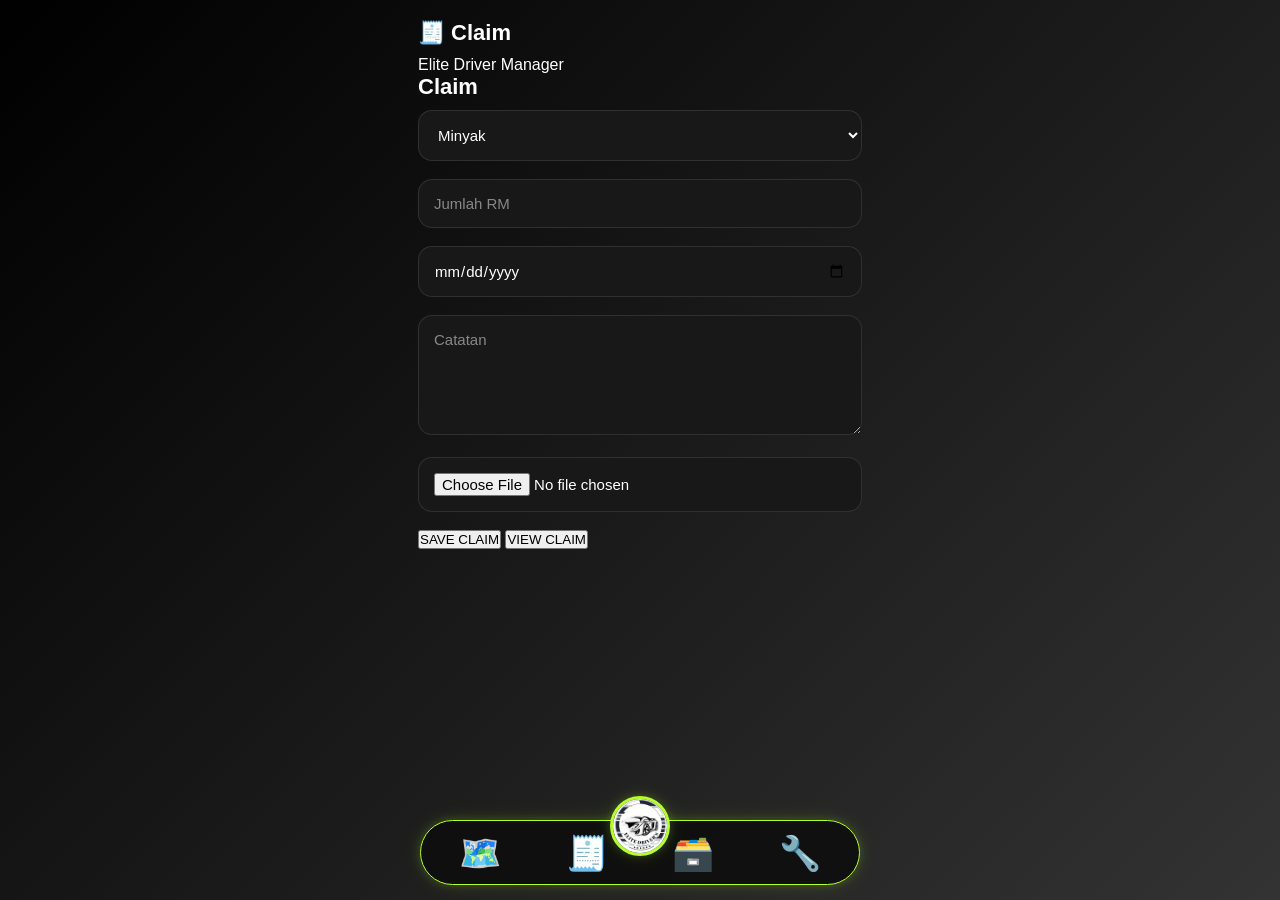
<file: claim.html>
<!DOCTYPE html>
<html>
<head>
<title>Claim - Elite Driver Manager</title>
<link rel="stylesheet" href="css/style.css">
</head>

<body>
<div id="menu"></div>
<div id="theme"></div>

<div class="dashboard">
<div class="card-box">

<h2>🧾 Claim</h2>
<div

<h1>Elite Driver Manager</h1>
  

<h2>Claim</h2>

<select id="type">
<option>Minyak</option>
<option>Tol</option>
<option>Klinik</option>
<option>Grab</option>
<option>Lain-lain</option>
</select>

<br><br>

<input id="amount" type="number" placeholder="Jumlah RM">

<br><br>

<input id="date" type="date">

<br><br>

<textarea id="note" placeholder="Catatan"></textarea>

<br><br>

<input id="receipt" type="file" accept="image/*">

<br><br>

<button onclick="saveClaim()">SAVE CLAIM</button>

<button onclick="viewClaim()">VIEW CLAIM</button>

<p id="claimResult"></p>

</div>


<script>

function saveClaim(){

let claim = {

type: document.getElementById("type").value,

amount: document.getElementById("amount").value,

date: document.getElementById("date").value,

note: document.getElementById("note").value

};


localStorage.setItem("claim", JSON.stringify(claim));
let claims = JSON.parse(localStorage.getItem("claims")) || [];

claims.push(claim);

localStorage.setItem("claims", JSON.stringify(claims));  


alert("Claim berjaya disimpan!");

}



function viewClaim(){

let data = JSON.parse(localStorage.getItem("claim"));


if(data){

document.getElementById("claimResult").innerHTML =

"Jenis: " + data.type +
"<br>Jumlah: RM " + data.amount +
"<br>Tarikh: " + data.date +
"<br>Catatan: " + data.note;

}else{

alert("Tiada rekod claim");

}

}

</script>

<script src="js/theme.js"></script>
<script src="js/menu.js"></script>

</body>
</html>


</body>
</html>
</file>
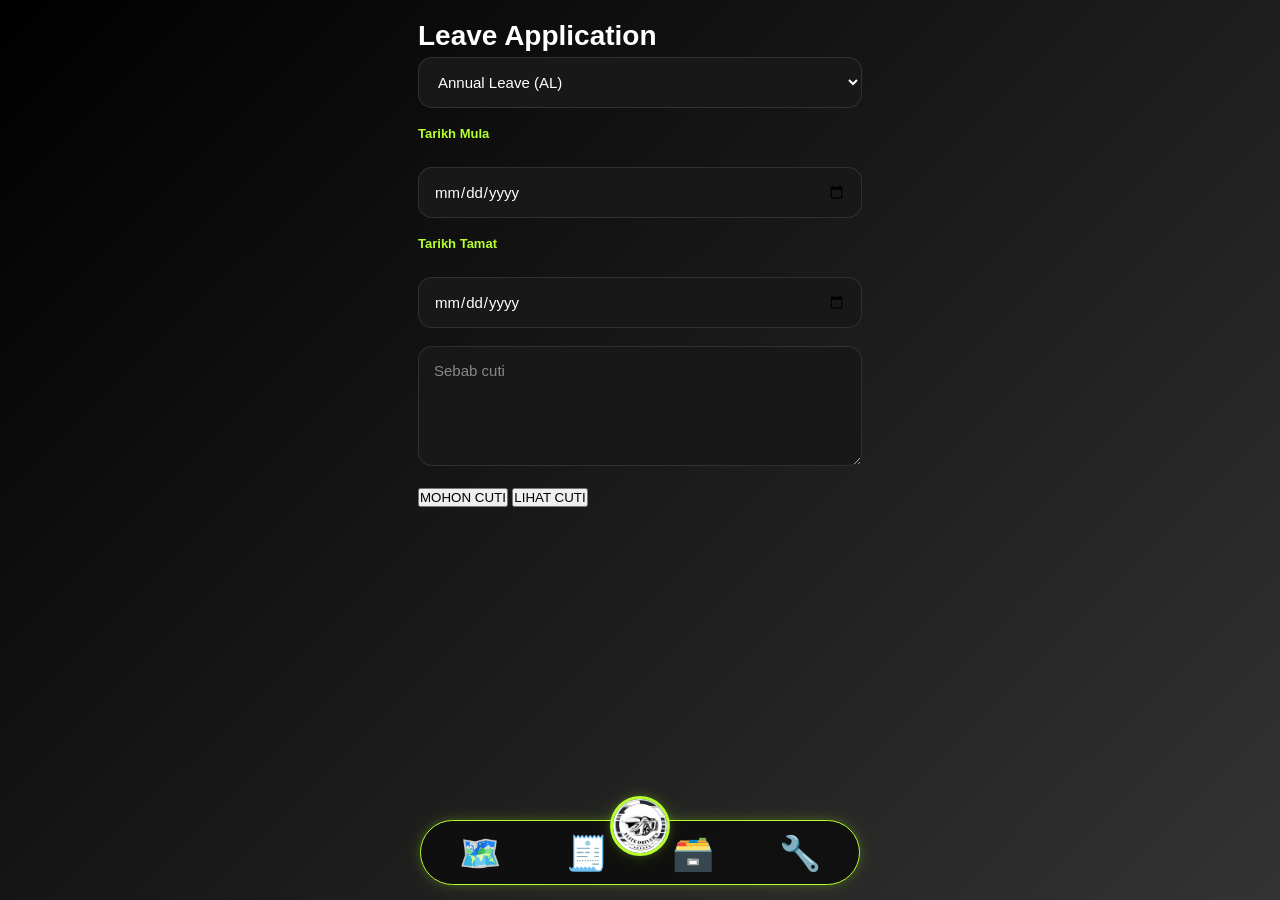
<file: leave.html>
<!DOCTYPE html>
<html>
<head>
  
<title>Leave Application</title>
<link rel="stylesheet" href="css/style.css">


<meta name="viewport" content="width=device-width, initial-scale=1.0">

</head>

<body>

<div id="menu"></div>
<div id="theme"></div>

<div class="dashboard">

<h1>Leave Application</h1>

<select id="leaveType">
<option>Annual Leave (AL)</option>
<option>Medical Leave (MC)</option>
<option>Emergency Leave (EL)</option>
<option>Unpaid Leave (UL)</option>
</select>

<br><br>

<label>Tarikh Mula</label><br>
<input type="date" id="startDate">

<br><br>

<label>Tarikh Tamat</label><br>
<input type="date" id="endDate">

<br><br>

<textarea id="reason" placeholder="Sebab cuti"></textarea>

<br><br>

<button onclick="saveLeave()">MOHON CUTI</button>
<button onclick="viewLeave()">LIHAT CUTI</button>

<p id="leaveResult"></p>

</div>

<script>

function saveLeave(){

let leave = {
type: document.getElementById("leaveType").value,
start: document.getElementById("startDate").value,
end: document.getElementById("endDate").value,
reason: document.getElementById("reason").value,
status: "Pending"
};

localStorage.setItem("leave", JSON.stringify(leave));

alert("Permohonan cuti berjaya dihantar.");

}

function viewLeave(){

let data = JSON.parse(localStorage.getItem("leave"));

if(data){

document.getElementById("leaveResult").innerHTML =
"Jenis: " + data.type +
"<br>Tarikh: " + data.start + " hingga " + data.end +
"<br>Sebab: " + data.reason +
"<br>Status: " + data.status;

}else{

alert("Tiada permohonan cuti.");

}

}

</script>

<script src="js/theme.js"></script>

<script src="js/language.js"></script>

<script src="js/menu.js"></script>

</body>
</html>
</file>
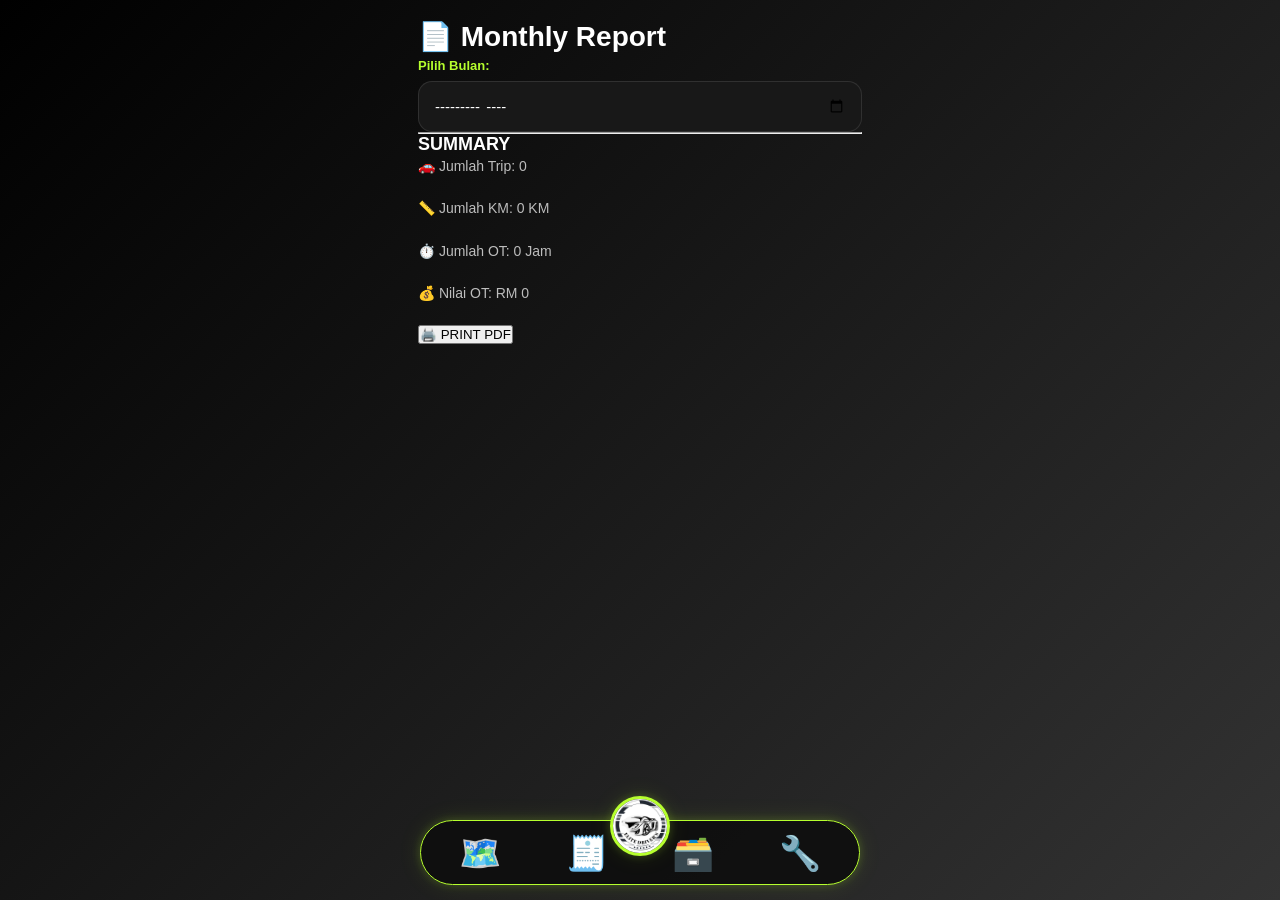
<file: monthly-report.html>
<!DOCTYPE html>
<html>
<head>
<title>Monthly Report</title>
<link rel="stylesheet" href="css/style.css">
</head>

<body>

<div id="menu"></div>
<div id="theme"></div>

<div class="dashboard">

<h1>📄 Monthly Report</h1>



<label>Pilih Bulan:</label>

<input type="month" id="monthSelect" onchange="loadReport()">

<div id="report"></div>

<button onclick="printReport()">
🖨️ PRINT PDF
</button>

</div>


<script>

function loadReport(){

let trips = JSON.parse(localStorage.getItem("trips")) || [];
let selectedMonth = document.getElementById("monthSelect").value;
let html = "";

let totalKM = 0;
let totalOT = 0;
let totalTrip = 0;


trips.forEach(function(trip){

let tripMonth = new Date(trip.date)
.toISOString()
.substring(0,7);

if(selectedMonth && tripMonth !== selectedMonth){
return;
}
totalTrip++;

let km = Number(trip.distance) || 0;

totalKM += km;
if(trip.ot){

totalOT += Number(trip.ot);

}


html += `

<div class="card">

<h3>📅 ${trip.date}</h3>

<p>
🕒 ${trip.startTime} → ${trip.endTime}
</p>

<p>
📍 Destinasi: ${trip.destination}
</p>

<p>
📝 Tujuan: ${trip.purpose}
</p>

<p>
🚗 Jarak: ${km} KM
</p>

</div>

`;

});


html += `

<hr>

<h3>SUMMARY</h3>

<p>
🚗 Jumlah Trip: ${totalTrip}
</p>

<p>
📏 Jumlah KM: ${totalKM} KM
</p>
<p>
⏱️ Jumlah OT: ${totalOT} Jam
</p>

<p>
💰 Nilai OT: RM ${totalOT * 20}
</p>

`;


document.getElementById("report").innerHTML = html;


}
function printReport(){

window.print();

}

loadReport();

</script>

<script src="js/theme.js"></script>

<script src="js/menu.js"></script>

</body>
</html>
</file>
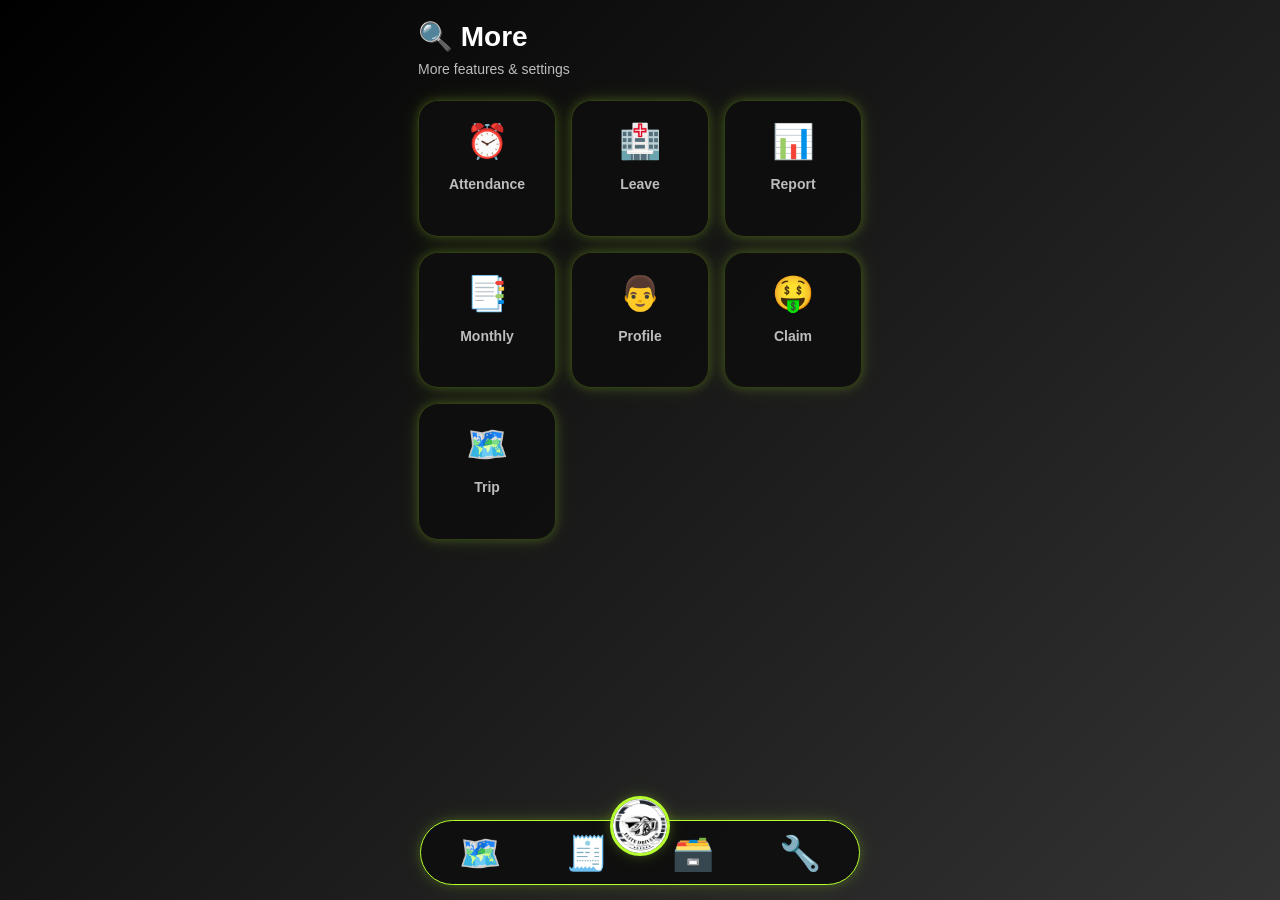
<file: more.html>
<!DOCTYPE html>
<html>

<head>
    <title>More</title>
    <link rel="stylesheet" href="css/style.css">
</head>

<body>

<div id="menu"></div>
<div id="theme"></div>

<div class="dashboard">

    <h1>🔍 More</h1>
    <p>More features & settings</p>

    <div class="more-grid">


        <a href="attendance.html" class="more-card">
            <span>⏰</span>
            <p>Attendance</p>
        </a>

        <a href="leave.html" class="more-card">
            <span>🏥</span>
            <p>Leave</p>
        </a>

        <a href="report.html" class="more-card">
            <span>📊</span>
            <p>Report</p>
        </a>

        <a href="monthly-report.html" class="more-card">
            <span>📑</span>
            <p>Monthly</p>
        </a>

        <a href="profile.html" class="more-card">
            <span>👨</span>
            <p>Profile</p>
        </a>

        <a href="claim.html" class="more-card">
            <span>🤑</span>
            <p>Claim</p>
        </a>

        <a href="trip.html" class="more-card">
            <span>🗺️</span>
            <p>Trip</p>
        </a>

    </div>

</div>

<script src="js/language.js"></script>

<script src="js/menu.js"></script>

<script src="js/theme.js"></script>

</body>
</html>
</file>
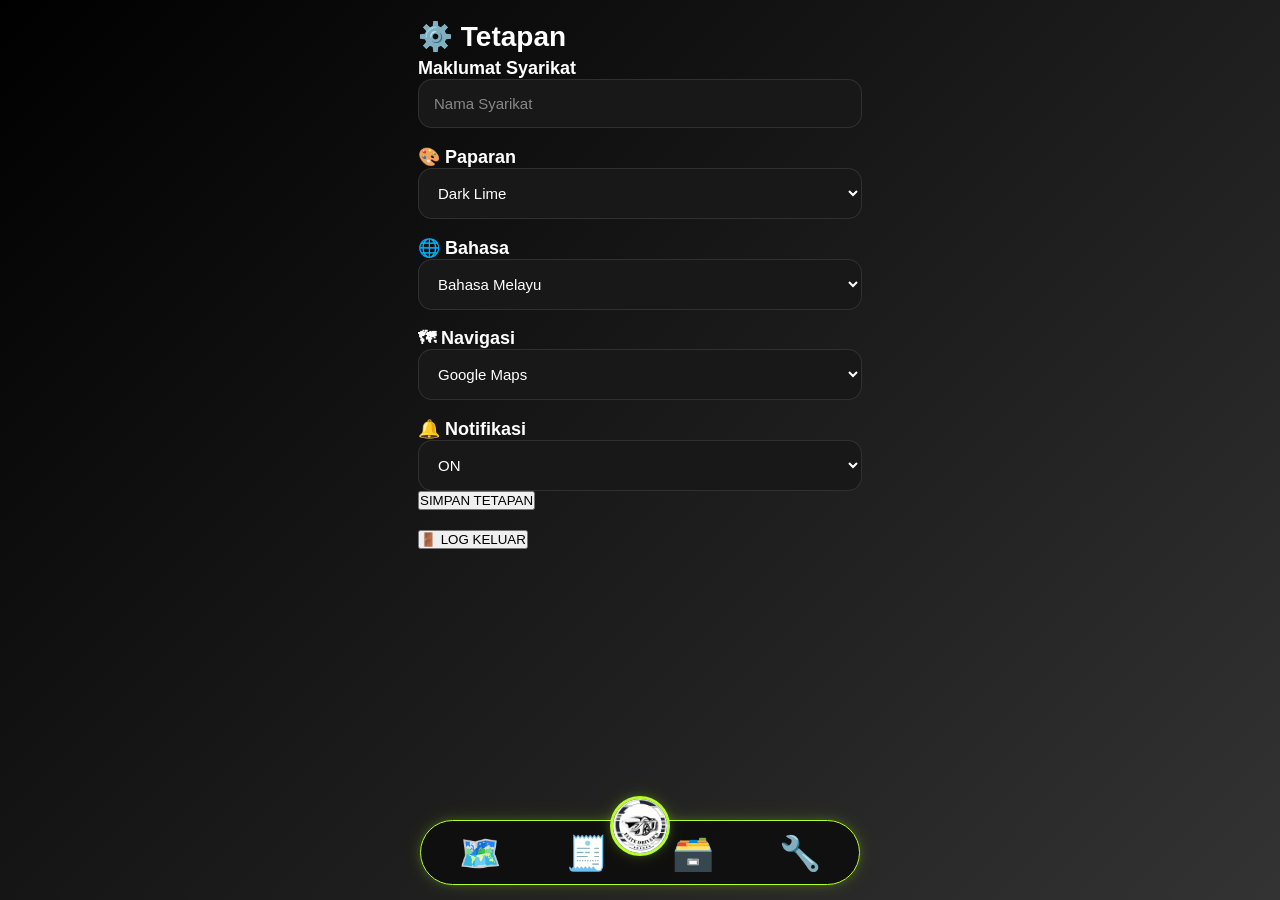
<file: settings.html>
<!DOCTYPE html>
<html>

<head>
<title>Settings - Elite Driver Manager</title>
<link rel="stylesheet" href="css/style.css">
</head>

<body>
<div id="menu"></div>


<div class="dashboard">

<!-- TAMBAH data-lang UNTUK TERJEMAHAN -->
<h1 data-lang="nav-settings">⚙️ Settings</h1>
  
<h3 data-lang="title-company">Company Info</h3>
<input id="company" data-lang="placeholder-company" placeholder="Nama Syarikat">

<br><br>
<h3 data-lang="title-appearance">🎨 Appearance</h3>

<select id="theme">
<option value="dark">Dark Lime</option>
<option value="blue">Blue Sky</option>
<option value="carbon">Carbon Gray</option>
<option value="emerald">Emerald Green</option>
<option value="purple">Purple Neon</option>
<option value="sunset">Sunset Orange</option>
</select>

<br><br>

<h3 data-lang="title-language">🌐 Language</h3>
<select id="language">
<option value="ms">Bahasa Melayu</option>
<option value="en">English</option>
</select>

<br><br>


<h3 data-lang="title-navigation">🗺 Navigation</h3>
<select id="map">
<option value="google">Google Maps</option>
<option value="waze">Waze</option>
</select>

<br><br>


<h3 data-lang="title-notification">🔔 Notification</h3>
<select id="notify">
<option value="on">ON</option>
<option value="off">OFF</option>
</select>


<button onclick="saveSetting()" data-lang="btn-save">
SAVE SETTINGS
</button>

<p id="result"></p>
  
<button onclick="logout()" data-lang="btn-logout">
🚪 LOGOUT
</button>

</div>


<script>
  


function logout(){
    localStorage.removeItem("login");
    window.location="index.html";
}


function saveSetting(){

    localStorage.setItem("company", document.getElementById("company").value);
    localStorage.setItem("theme", document.getElementById("theme").value);
    localStorage.setItem("language", document.getElementById("language").value);
    localStorage.setItem("map", document.getElementById("map").value);
    localStorage.setItem("notify", document.getElementById("notify").value);

    applyTheme();
    applyLanguage();

    const currentLang = localStorage.getItem("language") || "ms";

    document.getElementById("result").innerHTML =
    currentLang === "en" 
    ? "✅ Settings saved successfully" 
    : "✅ Settings berjaya disimpan";
}



function loadSetting(){

    document.getElementById("company").value = localStorage.getItem("company") || "";

    document.getElementById("theme").value = localStorage.getItem("theme") || "dark";

    document.getElementById("language").value = localStorage.getItem("language") || "ms";

    document.getElementById("map").value = localStorage.getItem("map") || "google";

    document.getElementById("notify").value = localStorage.getItem("notify") || "on";

    
    applyTheme();
    

}
function applyTheme(){
    initTheme();
}
</script>

<script src="js/theme.js"></script>

<!-- HUBUNGKAN FAIL BAHASA DI SINI -->
<script src="js/language.js"></script>
<script src="js/menu.js"></script>
<script>
loadSetting();
</script>
</body>

</html>
</file>
<file: css/style.css>
/*=====================================================
 ELITE DRIVER MANAGER PREMIUM CSS
 PART 1
 Theme + Reset + Body + Login + Card + Form
=====================================================*/


/*========================
 ROOT THEME
========================*/

:root{

    --primary:#B6FF2E;
    --primary-dark:#8ED61D;

    --bg:#030303;
    --card:rgba(15,15,15,.92);
    --input:#181818;

    --text:#ffffff;
    --text2:#bdbdbd;

    --success:#00e676;
    --danger:#ff3d57;
    --warning:#ffc107;

    --radius:20px;


    --shadow:
    0 0 10px rgba(182,255,46,.20),
    0 0 25px rgba(182,255,46,.10);


    --shadow-hover:
    0 0 20px rgba(182,255,46,.50),
    0 0 45px rgba(182,255,46,.25);

}


/*========================
 LIGHT THEME
========================*/

body.light-theme{

    --bg:#f5f6fa;

    --card:#ffffff;

    --input:#ffffff;

    --text:#111111;

    --text2:#666666;


    --shadow:
    0 5px 20px rgba(0,0,0,.10);


    --shadow-hover:
    0 10px 35px rgba(0,0,0,.18);

}



/*========================
 RESET
========================*/

*{

    margin:0;
    padding:0;

    box-sizing:border-box;

    font-family:"Segoe UI",sans-serif;

    -webkit-tap-highlight-color:transparent;

}



html{

    scroll-behavior:smooth;

}



/*========================
 BODY
========================*/

body{

    background:var(--bg);

    color:var(--text);

    min-height:100vh;


    padding:
    20px
    18px
    110px
    18px;


    transition:.35s;

}



/*========================
 TEXT
========================*/

h1{

    font-size:28px;

    font-weight:800;

    margin-bottom:8px;

}


h2{

    font-size:22px;

    font-weight:700;

    margin-bottom:10px;

}


h3{

    font-size:18px;

    font-weight:700;

}


p{

    color:var(--text2);

    line-height:1.6;

}



/*========================
 LINK
========================*/

a{

    color:var(--primary);

    text-decoration:none;

}



/*========================
 LOGIN PAGE
========================*/

.auth-page,
.login-page{

    display:flex;

    justify-content:center;

    align-items:center;

    min-height:90vh;

}



/*========================
 LOGIN CARD
========================*/

.auth-container,
.login-card,
.register-card,
.login-box{


    width:100%;

    max-width:420px;


    background:var(--card);


    padding:30px;


    border-radius:25px;


    border:

    1px solid rgba(182,255,46,.25);


    box-shadow:var(--shadow);


    transition:.35s;

}



.auth-container:hover,
.login-card:hover,
.register-card:hover,
.login-box:hover{


    transform:translateY(-6px);


    box-shadow:var(--shadow-hover);

}



/*========================
 LOGO LOGIN
========================*/

.auth-logo{

    font-size:28px;

    font-weight:900;

    letter-spacing:2px;

    margin-bottom:30px;

    text-align:center;

}


.auth-logo span{

    color:var(--primary);

}



/* LOGIN IMAGE */

.login-box img,
.auth-container img,
.login-card img{


    width:100px;

    height:100px;


    object-fit:contain;


    display:block;


    margin:0 auto 20px;

}



/*========================
 UNIVERSAL CARD
========================*/

.card,
.trip-card,
.claim-card,
.leave-card,
.profile-card,
.report-card,
.settings-card,
.attendance-card,
.history-item{


    background:var(--card);


    padding:20px;


    border-radius:20px;


    margin-bottom:18px;


    border:

    1px solid rgba(182,255,46,.20);


    box-shadow:var(--shadow);


    transition:.35s;

}



.card:hover,
.trip-card:hover,
.claim-card:hover,
.leave-card:hover,
.profile-card:hover,
.report-card:hover,
.settings-card:hover,
.attendance-card:hover,
.history-item:hover{


    transform:translateY(-5px);


    box-shadow:var(--shadow-hover);

}



/*========================
 CARD TITLE
========================*/

.card-title{

    font-size:18px;

    font-weight:700;

    color:var(--primary);

    margin-bottom:15px;

}



/*========================
 CARD ROW
========================*/

.card-row{


    display:flex;


    justify-content:space-between;


    padding:12px 0;


    border-bottom:

    1px solid rgba(255,255,255,.05);


    font-size:14px;

}



/*========================
 FORM
========================*/

.form-group{

    margin-bottom:18px;

}



/*========================
 LABEL
========================*/

label{

    display:block;


    margin-bottom:8px;


    font-size:13px;


    font-weight:700;


    color:var(--primary);

}



/*========================
 INPUT
========================*/

input,
select,
textarea{


    width:100%;


    padding:15px;


    background:var(--input);


    color:var(--text);


    border-radius:14px;


    border:

    1px solid rgba(255,255,255,.10);


    font-size:15px;


    transition:.30s;

}



/*========================
 INPUT FOCUS
========================*/

input:focus,
select:focus,
textarea:focus{


    outline:none;


    border-color:var(--primary);


    box-shadow:

    0 0 12px rgba(182,255,46,.35);

}



/*========================
 PLACEHOLDER
========================*/

::placeholder{

    color:#888;

}



/*========================
 TEXTAREA
========================*/

textarea{

    resize:vertical;

    min-height:120px;

}
/*=====================================================
 ELITE DRIVER MANAGER PREMIUM CSS
 PART 2
 Dashboard + Statistics + Action Menu + Button
=====================================================*/


/*========================
 DASHBOARD
========================*/

.dashboard{

    width:100%;

    animation:fadeUp .4s ease;

}


.dashboard h1{

    font-size:28px;

    font-weight:800;

    margin-bottom:5px;

}


.dashboard p{

    font-size:14px;

    color:var(--text2);

    margin-bottom:20px;

}



/*========================
 WELCOME CARD
========================*/

.welcome-card{

    background:linear-gradient(
    135deg,
    #1d1d1d,
    #101010
    );


    border:

    1px solid rgba(182,255,46,.25);


    border-radius:20px;


    padding:20px;


    box-shadow:var(--shadow);


    margin-bottom:20px;

}



body.light-theme .welcome-card{

    background:#ffffff;

}



/*========================
 STATISTICS GRID
========================*/

.stats-grid{


    display:grid;


    grid-template-columns:repeat(2,1fr);


    gap:15px;


    margin-bottom:20px;

}



/*========================
 STAT CARD
========================*/

.stat-card{


    background:var(--card);


    padding:18px;


    border-radius:18px;


    text-align:center;


    border:

    1px solid rgba(182,255,46,.20);


    box-shadow:var(--shadow);


    transition:.30s;

}



.stat-card:hover{


    transform:translateY(-5px);


    box-shadow:var(--shadow-hover);

}



.stat-card h2{


    font-size:24px;


    color:var(--primary);


    margin-bottom:5px;

}



.stat-card span{


    font-size:13px;


    color:var(--text2);

}



/*========================
 ACTION GRID
========================*/

.action-grid{


    display:grid;


    grid-template-columns:repeat(2,1fr);


    gap:15px;


    margin-top:20px;

}



/*========================
 ACTION ITEM
========================*/

.action-item{


    background:var(--card);


    border-radius:18px;


    padding:18px 12px;


    display:flex;


    flex-direction:column;


    justify-content:center;


    align-items:center;


    cursor:pointer;


    transition:.30s;


    border:

    1px solid rgba(182,255,46,.20);


    box-shadow:var(--shadow);

}



.action-item:hover{


    transform:translateY(-4px);


    box-shadow:var(--shadow-hover);


    border-color:var(--primary);

}



/*========================
 ACTION ICON
========================*/

.action-item i,
.action-item img{


    font-size:28px;


    width:30px;


    height:30px;


    margin-bottom:10px;


    object-fit:contain;

}



/*========================
 ACTION TEXT
========================*/

.action-item span{


    font-size:12px;


    font-weight:700;


    text-align:center;


    text-transform:uppercase;


    letter-spacing:.5px;


    color:var(--text);

}



/*========================
 ACTION CARD
========================*/

.action-card{


    background:var(--card);


    padding:20px;


    border-radius:20px;


    margin-bottom:18px;


    border:

    1px solid rgba(182,255,46,.20);


    box-shadow:var(--shadow);

}



.action-card h3{


    color:var(--primary);


    margin-bottom:15px;

}



/*========================
 ACTION LIST
========================*/

.action-list{


    display:grid;


    grid-template-columns:repeat(3,1fr);


    gap:12px;

}



.action-list button,
.action-list a{


    background:var(--input);


    color:var(--text);


    border:

    1px solid rgba(182,255,46,.25);


    border-radius:15px;


    padding:15px 5px;


    font-size:12px;


    font-weight:700;


    text-align:center;


    cursor:pointer;


    transition:.3s;

}



.action-list button:hover,
.action-list a:hover{


    transform:translateY(-5px);


    background:var(--primary);


    color:#000;


    box-shadow:var(--shadow-hover);

}



/*========================
 BUTTON BASE
========================*/

.btn{


    width:100%;


    padding:15px;


    border:none;


    border-radius:15px;


    font-size:15px;


    font-weight:700;


    cursor:pointer;


    transition:.30s;

}



/*========================
 PRIMARY BUTTON
========================*/

.btn-primary{


    background:var(--primary);


    color:#000;

}



.btn-primary:hover{


    transform:translateY(-3px);


    box-shadow:

    0 0 20px rgba(182,255,46,.6);

}



/*========================
 SUCCESS BUTTON
========================*/

.btn-success{


    background:var(--success);


    color:#000;

}



.btn-success:hover{


    box-shadow:

    0 0 20px rgba(0,230,118,.7);

}



/*========================
 DANGER BUTTON
========================*/

.btn-danger{


    background:var(--danger);


    color:#fff;

}



.btn-danger:hover{


    box-shadow:

    0 0 20px rgba(255,61,87,.7);

}



/*========================
 CHECK IN BUTTON
========================*/

.btn-in{


    background:#4CAF50;


    color:#fff;

}



.btn-in:hover{


    transform:translateY(-3px);


    box-shadow:

    0 0 20px #4CAF50;

}



/*========================
 CHECK OUT BUTTON
========================*/

.btn-out{


    background:#F44336;


    color:#fff;

}



.btn-out:hover{


    transform:translateY(-3px);


    box-shadow:

    0 0 20px #F44336;

}



/*========================
 MENU BUTTON
========================*/

.btn-menu{


    background:var(--primary);


    color:#000;

}



.btn-menu:hover{


    transform:translateY(-3px);


    box-shadow:

    0 0 20px rgba(182,255,46,.8);

}



/*========================
 BUTTON GROUP
========================*/

.btn-group{


    display:grid;


    grid-template-columns:repeat(2,1fr);


    gap:12px;


    margin-top:15px;

}



/*========================
 SUMMARY BOX
========================*/

.summary{


    background:var(--card);


    padding:20px;


    border-radius:20px;


    border:

    1px solid rgba(182,255,46,.20);


    box-shadow:var(--shadow);


    display:grid;


    grid-template-columns:repeat(2,1fr);


    gap:15px;


    margin-bottom:20px;

}



.summary .card{


    margin:0;


    background:var(--input);


    text-align:center;


    padding:15px;


    border-radius:15px;

}



.summary .card h3{


    font-size:14px;


    color:var(--primary);


    margin-bottom:8px;

}



.summary .card p{


    font-size:18px;


    font-weight:800;


    color:var(--text);

}



/*========================
 ANIMATION
========================*/

@keyframes fadeUp{


    from{


        opacity:0;


        transform:translateY(20px);


    }


    to{


        opacity:1;


        transform:translateY(0);


    }

}
/*=====================================================
 ELITE DRIVER MANAGER PREMIUM CSS
 PART 3
 Attendance + Trip + Claim + Leave
 Report + Profile + Settings
=====================================================*/


/*========================
 PAGE TITLE
========================*/

.page-title{

    font-size:24px;

    font-weight:800;

    margin-bottom:20px;

    color:var(--primary);

}



/*========================
 ATTENDANCE
========================*/

.attendance-card{

    display:flex;

    flex-direction:column;

    gap:12px;

}



.attendance-time{

    font-size:30px;

    font-weight:800;

    color:var(--primary);

}



.attendance-date{

    color:var(--text2);

    font-size:14px;

}



.attendance-status{


    display:inline-block;


    padding:8px 14px;


    border-radius:30px;


    font-size:12px;


    font-weight:700;


    width:max-content;

}



.status-checkin{


    background:rgba(0,230,118,.15);


    color:var(--success);

}



.status-checkout{


    background:rgba(255,61,87,.15);


    color:var(--danger);

}



.status-pending{


    background:rgba(255,193,7,.15);


    color:var(--warning);

}



/*========================
 TRIP
========================*/

.trip-card{


    display:flex;


    flex-direction:column;


    gap:10px;

}



.trip-row{


    display:flex;


    justify-content:space-between;


    font-size:14px;


    border-bottom:

    1px solid rgba(255,255,255,.05);


    padding:8px 0;

}



.trip-distance{


    color:var(--primary);


    font-weight:700;

}



/*========================
 CLAIM
========================*/

.claim-card{


    display:flex;


    flex-direction:column;


    gap:10px;

}



.claim-amount{


    font-size:26px;


    font-weight:800;


    color:var(--primary);

}



.claim-status{


    display:inline-block;


    width:max-content;


    padding:7px 14px;


    border-radius:30px;


    font-size:12px;


    font-weight:700;

}



.claim-approved{


    background:rgba(0,230,118,.15);


    color:var(--success);

}



.claim-pending{


    background:rgba(255,193,7,.15);


    color:var(--warning);

}



.claim-rejected{


    background:rgba(255,61,87,.15);


    color:var(--danger);

}



/*========================
 LEAVE
========================*/

.leave-card{


    display:flex;


    flex-direction:column;


    gap:10px;

}



.leave-type{


    font-size:18px;


    font-weight:700;


    color:var(--primary);

}



.leave-date{


    color:var(--text2);

}



/*========================
 REPORT
========================*/

.report-card{


    display:flex;


    flex-direction:column;


    gap:12px;

}



.report-total{


    font-size:32px;


    font-weight:800;


    color:var(--primary);

}



.report-label{


    color:var(--text2);

}



/*========================
 PROFILE
========================*/

.profile-card{


    text-align:center;

}



.profile-avatar{


    width:100px;


    height:100px;


    border-radius:50%;


    object-fit:cover;


    border:3px solid var(--primary);


    margin:0 auto 15px;


    box-shadow:var(--shadow);

}



.profile-name{


    font-size:22px;


    font-weight:800;

}



.profile-position{


    color:var(--text2);


    margin-top:5px;

}



/*========================
 PROFILE INFO
========================*/

.profile-info{


    display:flex;


    justify-content:space-between;


    padding:12px 0;


    border-bottom:

    1px solid rgba(255,255,255,.06);


    font-size:14px;

}



/*========================
 SETTINGS
========================*/

.settings-card{


    display:flex;


    justify-content:space-between;


    align-items:center;


    padding:18px 20px;


    cursor:pointer;

}



.settings-card:hover{


    transform:translateY(-4px);

}



.settings-title{


    font-size:16px;


    font-weight:700;

}



.settings-subtitle{


    font-size:13px;


    color:var(--text2);


    margin-top:4px;

}



/*========================
 BADGE
========================*/

.badge{


    display:inline-block;


    padding:6px 12px;


    border-radius:30px;


    background:var(--primary);


    color:#000;


    font-size:11px;


    font-weight:700;

}



/*========================
 HISTORY
========================*/

.history-item{


    display:flex;


    justify-content:space-between;


    align-items:center;

}



.history-left{


    display:flex;


    flex-direction:column;


    gap:5px;

}



.history-right{


    font-weight:700;


    color:var(--primary);

}



/*========================
 DIVIDER
========================*/

.divider{


    width:100%;


    height:1px;


    background:rgba(255,255,255,.08);


    margin:18px 0;

}



/*========================
 LOADING
========================*/

.loading{


    text-align:center;


    padding:20px;


    color:var(--text2);

}



/*========================
 EMPTY DATA
========================*/

.empty{


    text-align:center;


    padding:30px 20px;


    color:var(--text2);


    font-size:14px;

}



/*========================
 IMAGE FIX UNIVERSAL
========================*/

img{


    max-width:100%;


    display:block;

}
/*=====================================================
 ELITE DRIVER MANAGER PREMIUM CSS
 PART 4
 Bottom Navigation + Logo + Theme + Animation + Responsive
=====================================================*/


/*========================
 BOTTOM MENU
========================*/

.bottom-menu{

    position:fixed;

    bottom:15px;

    left:20px;

    right:20px;


    height:65px;


    display:flex;


    align-items:center;


    justify-content:center;


    background:var(--card);


    border:1px solid var(--primary);


    border-radius:35px;


    box-shadow:var(--shadow);


    z-index:9999;


    padding:10px;

}



/*========================
 MENU SLIDER
========================*/

.menu-carousel{


    display:flex;


    align-items:center;


    justify-content:space-around;


    width:100%;


    height:100%;


    gap:8px;


    overflow-x:auto;


    scrollbar-width:none;

}



.menu-carousel::-webkit-scrollbar{

    display:none;

}



/*========================
 MENU ITEM
========================*/
.menu-item{
    flex:1;
    display:flex;
    justify-content:center;
    align-items:center;
}
.menu-item{

    flex:1;

    display:flex;

    justify-content:center;

    align-items:center;

    text-decoration:none;

    color:var(--text2);

    transition:.3s;

}


.menu-item i{


    font-size:30px;


    margin-bottom:0px;

}



.menu-item:hover{


    color:var(--primary);

}



.menu-item.active{


    color:var(--primary);


    transform:translateY(-4px);

}
.menu-icon{
    font-size:34px;
    line-height:1;
}


/*========================
 MENU LABEL
========================*/

.menu-label{
    display:none;
}



/*========================
 BULAT LOGO MENU
========================*/

.menu-logo-img{


    width:50px !important;


    height:50px !important;


    border-radius:50% !important;


    object-fit:cover !important;


    display:block !important;


    border:2px solid var(--primary);


    box-shadow:


    0 0 15px rgba(182,255,46,.5);

}



/*========================
 CENTER FLOAT LOGO
========================*/

.floating-logo{


    position:absolute;


    top:-25px;


    left:50%;


    transform:translateX(-50%);



    width:60px;


    height:60px;



    border-radius:50%;


    overflow:hidden;


    background:var(--card);



    border:3px solid var(--primary);



    display:flex;


    justify-content:center;


    align-items:center;



    box-shadow:var(--shadow);


}



.floating-logo img{


    width:70px;


    height:70px;


    object-fit:cover;


}



/*========================
 THEME SWITCH
========================*/

.theme-switch{


    display:flex;


    justify-content:space-between;


    align-items:center;


    padding:15px 0;

}



/*========================
 SWITCH
========================*/

.switch{


    position:relative;


    display:inline-block;


    width:55px;


    height:30px;

}



.switch input{


    display:none;

}



.slider{


    position:absolute;


    cursor:pointer;


    top:0;


    left:0;


    right:0;


    bottom:0;



    background:#555;


    border-radius:30px;


    transition:.30s;

}



.slider:before{


    content:"";


    position:absolute;



    width:22px;


    height:22px;



    left:4px;


    bottom:4px;



    background:white;



    border-radius:50%;



    transition:.30s;

}



input:checked + .slider{


    background:var(--primary);

}



input:checked + .slider:before{


    transform:translateX(25px);

}



/*========================
 TABLE
========================*/

table{


    width:100%;


    border-collapse:collapse;

}



th{


    background:rgba(182,255,46,.15);


    color:var(--primary);


    padding:12px;


    font-size:13px;

}



td{


    padding:12px;


    border-bottom:


    1px solid rgba(255,255,255,.06);


    font-size:13px;

}



/*========================
 SCROLLBAR
========================*/

::-webkit-scrollbar{


    width:6px;

}



::-webkit-scrollbar-track{


    background:transparent;

}



::-webkit-scrollbar-thumb{


    background:var(--primary);


    border-radius:20px;

}



/*========================
 SPACING
========================*/

.mt-10{margin-top:10px;}

.mt-15{margin-top:15px;}

.mt-20{margin-top:20px;}

.mt-30{margin-top:30px;}



.mb-10{margin-bottom:10px;}

.mb-15{margin-bottom:15px;}

.mb-20{margin-bottom:20px;}

.mb-30{margin-bottom:30px;}



.text-center{text-align:center;}

.text-right{text-align:right;}

.w-100{width:100%;}



/*========================
 GLOW EFFECT
========================*/

@keyframes glow{


    0%{

        box-shadow:0 0 8px rgba(182,255,46,.2);

    }


    50%{

        box-shadow:0 0 25px rgba(182,255,46,.8);

    }


    100%{

        box-shadow:0 0 8px rgba(182,255,46,.2);

    }

}



.glow{


    animation:glow 2s infinite;

}



/*========================
 RESPONSIVE TABLET
========================*/

@media(min-width:768px){


    body{


        max-width:480px;


        margin:auto;

    }



    .bottom-menu{


        max-width:480px;


        left:50%;


        right:auto;


        width:440px;


        transform:translateX(-50%);

    }

}



/*========================
 SMALL PHONE
========================*/

@media(max-width:360px){


    .action-grid{


        grid-template-columns:1fr;

    }



    .stats-grid{


        grid-template-columns:1fr;

    }



    .btn-group{


        grid-template-columns:1fr;

    }



    .action-list{


        grid-template-columns:repeat(2,1fr);

    }



    .more-grid{


        grid-template-columns:repeat(2,1fr);

    }

}



/*========================
 FOOTER SPACE
========================*/

.footer-space{


    height:90px;

}

/*========================
 MORE GRID
========================*/

.more-grid{

    display:grid;

    grid-template-columns:repeat(3,1fr);

    gap:15px;

    margin-top:20px;

}


/*========================
 MORE CARD
========================*/

.more-card{

    display:flex;

    flex-direction:column;

    justify-content:center;

    align-items:center;

    text-decoration:none;

    background:var(--card);

    color:var(--text);

    border:1px solid rgba(182,255,46,.20);

    border-radius:20px;

    padding:20px 10px;

    min-height:120px;

    box-shadow:var(--shadow);

    transition:.35s;

}


.more-card span{

    font-size:34px;

    margin-bottom:12px;

    transition:.35s;

}


.more-card p{

    color:var(--text);

    font-size:13px;

    font-weight:700;

    text-align:center;

}


.more-card:hover,
.more-card:active{

    transform:translateY(-6px);

    border-color:var(--primary);

    box-shadow:var(--shadow-hover);

}


.more-card:hover span,
.more-card:active span{

    transform:scale(1.15);

}
.password-box{
    position:relative;
    width:100%;
}

.password-box input{
    padding-right:50px;
}

#togglePassword{
    position:absolute;
    right:15px;
    top:50%;
    transform:translateY(-50%);
    cursor:pointer;
    font-size:20px;
    z-index:10;
}
.login-box button{
    width:100%;
    padding:15px;
    background:var(--primary);
    color:#000;
    border:none;
    border-radius:15px;
    font-size:15px;
    font-weight:700;
    cursor:pointer;
    transition:.3s;
}

.login-box button:hover{
    transform:translateY(-3px);
    box-shadow:0 0 20px rgba(182,255,46,.6);
}
.login-box img{
    width:110px;
    height:110px;
    border-radius:50%;
    object-fit:cover;
    display:block;
    margin:0 auto 10px;
    border:3px solid var(--primary);
}
#attendanceList a{
    color:#00e676;
    text-decoration:none;
    font-weight:bold;
}

#attendanceList a:hover{
    text-decoration:underline;
}
/*========================
 FINISH
========================*/body{

    background:var(--bg);

    color:var(--text);

    min-height:100vh;


    /* reduced bottom padding to avoid large blank area on small screens */
    padding: 20px 18px 20px 18px;


    transition:.35s;

}



/*========================
 TEXT
 ========================*/

h1{

    font-size:28px;

    font-weight:800;

    margin-bottom:8px;

}


h2{

    font-size:22px;

    font-weight:700;

    margin-bottom:10px;

}


h3{

    font-size:18px;

    font-weight:700;

}


p{

    color:var(--text2);

    line-height:1.6;

}



/*========================
 LINK
 ========================*/

a{

    color:var(--primary);

    text-decoration:none;

}



/*========================
 LOGIN PAGE
 ========================*/

/* Make the login container fill the available viewport and center reliably. If you have a fixed header,
   set --header-height on the root (for example: :root{--header-height:64px}) or adjust the calc value. */
.auth-page,
.login-page{

    display:flex;

    justify-content:center;

    align-items:center;

    /* prefer full viewport minus optional header height */
    min-height: calc(100vh - var(--header-height, 0px));
    height: 100%;

    padding: 20px; /* spacing for small screens */

    box-sizing: border-box;

}



/*========================
 LOGIN CARD
 ========================*/

.auth-container,
.login-card,
.register-card,
.login-box{


    /* responsive width: use available space on small screens */
    width:90%;

    max-width:420px;


    background:var(--card);


    padding:22px;


    border-radius:25px;


    border:

    1px solid rgba(182,255,46,.25);


    box-shadow:var(--shadow);


    transition:.35s;

    margin: 0 auto; /* fallback centering if flex isn't applied */

}



.auth-container:hover,
.login-card:hover,
.register-card:hover,
.login-box:hover{


    transform:translateY(-6px);


    box-shadow:var(--shadow-hover);


}



/*========================
 LOGO LOGIN
 ========================*/

.auth-logo{

    font-size:28px;

    font-weight:900;

    letter-spacing:2px;

    margin-bottom:18px;

    text-align:center;

}


.auth-logo span{

    color:var(--primary);

}



/* LOGIN IMAGE */

.login-box img,
.auth-container img,
.login-card img{


    width:100px;

    height:100px;


    object-fit:contain;


    display:block;


    margin:0 auto 20px;


}



/*========================
 UNIVERSAL CARD
 ========================*/

.card,
.trip-card,
.claim-card,
.leave-card,
.profile-card,
.report-card,
.settings-card,
.attendance-card,
.history-item{


    background:var(--card);


    padding:20px;


    border-radius:20px;


    margin-bottom:18px;


    border:

    1px solid rgba(182,255,46,.20);


    box-shadow:var(--shadow);


    transition:.35s;

}



.card:hover,
.trip-card:hover,
.claim-card:hover,
.leave-card:hover,
.profile-card:hover,
.report-card:hover,
.settings-card:hover,
.attendance-card:hover,
.history-item:hover{


    transform:translateY(-5px);


    box-shadow:var(--shadow-hover);


}



/*========================
 CARD TITLE
 ========================*/

.card-title{

    font-size:18px;

    font-weight:700;

    color:var(--primary);

    margin-bottom:15px;

}



/*========================
 CARD ROW
 ========================*/

.card-row{


    display:flex;


    justify-content:space-between;


    padding:12px 0;


    border-bottom:

    1px solid rgba(255,255,255,.05);


    font-size:14px;

}



/*========================
 FORM
 ========================*/

.form-group{

    margin-bottom:18px;

}



/*========================
 LABEL
 ========================*/

label{

    display:block;


    margin-bottom:8px;


    font-size:13px;


    font-weight:700;


    color:var(--primary);

}



/*========================
 INPUT
 ========================*/

input,
select,
textarea{


    width:100%;


    padding:15px;


    background:var(--input);


    color:var(--text);


    border-radius:14px;


    border:

    1px solid rgba(255,255,255,.10);


    font-size:15px;


    transition:.30s;

}



/*========================
 INPUT FOCUS
 ========================*/

input:focus,
select:focus,
textarea:focus{


    outline:none;


    border-color:var(--primary);


    box-shadow:

    0 0 12px rgba(182,255,46,.35);

}



/*========================
 PLACEHOLDER
 ========================*/

::placeholder{

    color:#888;

}



/*========================
 TEXTAREA
 ========================*/

textarea{

    resize:vertical;

    min-height:120px;

}
/*=====================================================
 ELITE DRIVER MANAGER PREMIUM CSS
 PART 2
 Dashboard + Statistics + Action Menu + Button
=====================================================*/


/*========================
 DASHBOARD
 ========================*/

.dashboard{

    width:100%;

    animation:fadeUp .4s ease;

}


.dashboard h1{

    font-size:28px;

    font-weight:800;

    margin-bottom:5px;

}


.dashboard p{

    font-size:14px;

    color:var(--text2);

    margin-bottom:20px;

}



/*========================
 WELCOME CARD
 ========================*/

.welcome-card{

    background:linear-gradient(
    135deg,
    #1d1d1d,
    #101010
    );


    border:

    1px solid rgba(182,255,46,.25);


    border-radius:20px;


    padding:20px;


    box-shadow:var(--shadow);


    margin-bottom:20px;

}


body.light-theme .welcome-card{

    background:#ffffff;

}



/*========================
 STATISTICS GRID
 ========================*/

.stats-grid{


    display:grid;


    grid-template-columns:repeat(2,1fr);


    gap:15px;


    margin-bottom:20px;

}



/*========================
 STAT CARD
 ========================*/

.stat-card{


    background:var(--card);


    padding:18px;


    border-radius:18px;


    text-align:center;


    border:

    1px solid rgba(182,255,46,.20);


    box-shadow:var(--shadow);


    transition:.30s;

}


.stat-card:hover{


    transform:translateY(-5px);


    box-shadow:var(--shadow-hover);


}


.stat-card h2{


    font-size:24px;


    color:var(--primary);


    margin-bottom:5px;


}


.stat-card span{


    font-size:13px;


    color:var(--text2);


}



/*========================
 ACTION GRID
 ========================*/

.action-grid{


    display:grid;


    grid-template-columns:repeat(2,1fr);


    gap:15px;


    margin-top:20px;

}



/*========================
 ACTION ITEM
 ========================*/

.action-item{


    background:var(--card);


    border-radius:18px;


    padding:18px 12px;


    display:flex;


    flex-direction:column;


    justify-content:center;


    align-items:center;


    cursor:pointer;


    transition:.30s;


    border:

    1px solid rgba(182,255,46,.20);


    box-shadow:var(--shadow);

}


.action-item:hover{


    transform:translateY(-4px);


    box-shadow:var(--shadow-hover);


    border-color:var(--primary);

}



/*========================
 ACTION ICON
 ========================*/

.action-item i,
.action-item img{


    font-size:28px;


    width:30px;


    height:30px;


    margin-bottom:10px;


    object-fit:contain;


}



/*========================
 ACTION TEXT
 ========================*/

.action-item span{


    font-size:12px;


    font-weight:700;


    text-align:center;


    text-transform:uppercase;


    letter-spacing:.5px;


    color:var(--text);

}



/*========================
 ACTION CARD
 ========================*/

.action-card{


    background:var(--card);


    padding:20px;


    border-radius:20px;


    margin-bottom:18px;


    border:

    1px solid rgba(182,255,46,.20);


    box-shadow:var(--shadow);

}


.action-card h3{


    color:var(--primary);


    margin-bottom:15px;


}



/*========================
 ACTION LIST
 ========================*/

.action-list{


    display:grid;


    grid-template-columns:repeat(3,1fr);


    gap:12px;


}


.action-list button,
.action-list a{


    background:var(--input);


    color:var(--text);


    border:

    1px solid rgba(182,255,46,.25);


    border-radius:15px;


    padding:15px 5px;


    font-size:12px;


    font-weight:700;


    text-align:center;


    cursor:pointer;


    transition:.3s;

}


.action-list button:hover,
.action-list a:hover{


    transform:translateY(-5px);


    background:var(--primary);


    color:#000;


    box-shadow:var(--shadow-hover);


}



/*========================
 BUTTON BASE
 ========================*/

.btn{


    width:100%;


    padding:15px;


    border:none;


    border-radius:15px;


    font-size:15px;


    font-weight:700;


    cursor:pointer;


    transition:.30s;

}


/* small-screen tweaks */
@media (max-width: 480px) {
    .auth-container,
    .login-card,
    .register-card,
    .login-box {
        padding: 16px;
        border-radius:14px;
        width:95%;
    }

    .stats-grid { grid-template-columns: 1fr; }
    .action-list { grid-template-columns: repeat(2,1fr); }
}
</file>
